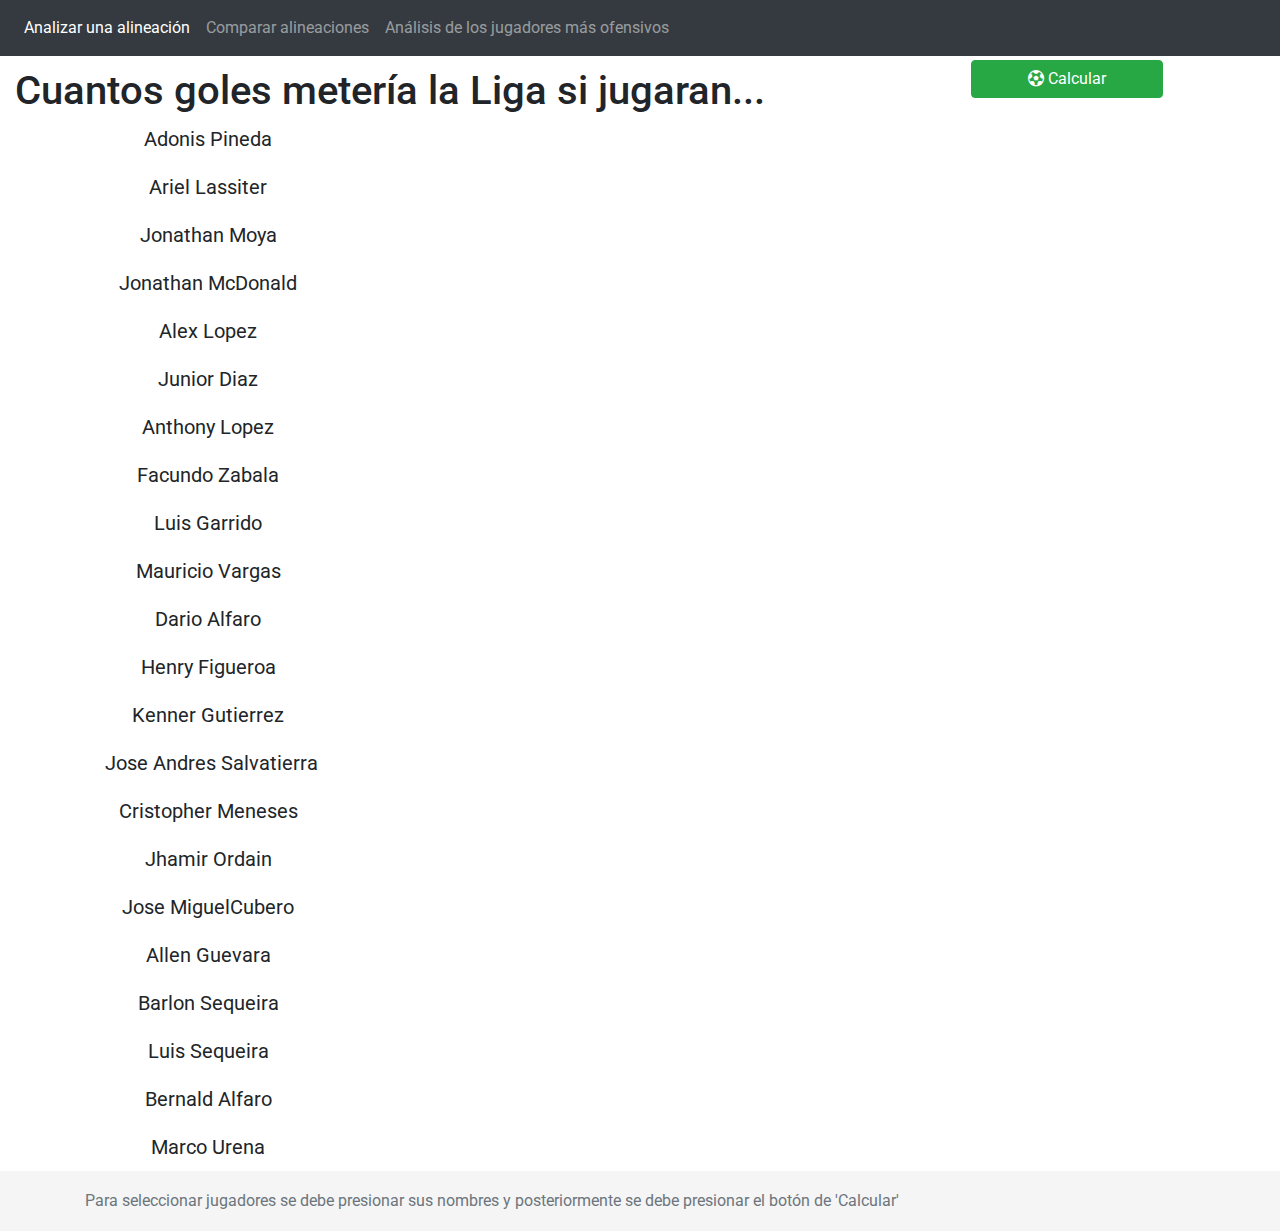
<file: index.html>
<!doctype html>
<html lang="en">
  <head>
    <meta charset="utf-8">
    <meta name="viewport" content="width=device-width, initial-scale=1, shrink-to-fit=no">
    <meta name="description" content="">
    <meta name="author" content="">
    <link rel="icon" href="/docs/4.1/assets/img/favicons/favicon.ico">
    <link href="https://fonts.googleapis.com/css?family=Roboto&display=swap" rel="stylesheet">  
    <title>Goles de la Liga</title>

    <link rel="canonical" href="https://getbootstrap.com/docs/4.1/examples/sticky-footer-navbar/">
    <link rel="stylesheet" href="https://stackpath.bootstrapcdn.com/font-awesome/4.7.0/css/font-awesome.min.css">
    <!-- Bootstrap core CSS -->
    <link href="bootstrap.min.css" rel="stylesheet">

    <!-- Custom styles for this template -->
    <link href="sticky-footer-navbar.css" rel="stylesheet">
    <!-- Global site tag (gtag.js) - Google Analytics -->
    <script async src="https://www.googletagmanager.com/gtag/js?id=UA-154931116-1"></script>
    <script>
      window.dataLayer = window.dataLayer || [];
      function gtag(){dataLayer.push(arguments);}
      gtag('js', new Date());

      gtag('config', 'UA-154931116-1');
    </script>

  </head>

  <body>
    <header>
      <!-- Fixed navbar -->
      <nav class="navbar navbar-expand-md navbar-dark fixed-top bg-dark">
        <!--
        <a class="navbar-brand" href="#">Fixed navbar</a>
        -->
        <button class="navbar-toggler" type="button" data-toggle="collapse" data-target="#navbarCollapse" aria-controls="navbarCollapse" aria-expanded="false" aria-label="Toggle navigation">
          <span class="navbar-toggler-icon"></span>
        </button>
        
        <div class="collapse navbar-collapse" id="navbarCollapse">
          <ul class="navbar-nav mr-auto">
            <li class="nav-item active">
              <a class="nav-link" href="./index.html">Analizar una alineación <span class="sr-only">(current)</span> </a>
            </li>
            <li class="nav-item">
              <a class="nav-link" href="./grafos.html">Comparar alineaciones</a>
            </li>
            
            <li class="nav-item">
              <a class="nav-link" href="./analisis.html">Análisis de los jugadores más ofensivos</a>
            </li>
            <!--
            <li class="nav-item">
              <a class="nav-link" href="./analisis2.html">Análisis de los jugadores más defensivos</a>
            </li>
            -->
          </ul>
        </div>
      </nav>
    </header>

    <!-- Begin page content -->
    <main role="main" class="container-fluid">
      <div class="row">
        <div class="col-sm-8" >
            <h1 class="mt-5" style="padding-top:7px;vertical-align: middle; display: table-cell;">Cuantos goles metería la Liga si jugaran...</h1>
        </div>
        <div class="col-sm-4">
            <div class="row" style="align-items: center; justify-content: center;">
                <div class="btn-group-toggle" data-toggle="buttons">
                    <button type="button" class="btnGrafo btn btn-success" id="btn_convertir" > <i class="fa fa-futbol-o"></i>
Calcular</button>
                </div>
            </div>
        </div>
        <!--
        <div class="col-sm-2">
            
            <button type="button" class="btn-lg btn btn-success" id="btn_convertir" style="font-size: 2em;display: block; margin: 0px 0;  width: 100%;height: 100%;">Calcular ⚽️</button> 
            <label class="btn btn-lg btn-success" id="btn_convertir" style="display: block; margin: 0px 0;  width: 100%;height: 100%;">
                <input type="button"> Calcular
            </label>
        </div>
        -->
      </div>
      <div class="row" style="width: 100%">
        <div class="col-sm-4" style="">    
        <center> 
            <div class="btn-group-toggle" data-toggle="buttons">
              <label class="btnPlayer btn btn-lg" id="btnAdonisPineda">
                <input type="checkbox" checked autocomplete="off"> Adonis Pineda
              </label>
              <label class="btnPlayer btn btn-lg" id="btnArielLassiter">
                <input type="checkbox" checked autocomplete="off"> Ariel Lassiter
              </label>
            </div>
            <div class="btn-group-toggle" data-toggle="buttons">
              <label class="btnPlayer btn btn-lg" id="btnJonathanMoya">
                <input type="checkbox" checked autocomplete="off"> Jonathan Moya
              </label>
              <label class="btnPlayer btn btn-lg" id="btnJonathanMcDonald">
                <input type="checkbox" checked autocomplete="off"> Jonathan McDonald
              </label>
            </div>
            <div class="btn-group-toggle" data-toggle="buttons">
              <label class="btnPlayer btn btn-lg" id="btnAlexLopez">
                <input type="checkbox" checked autocomplete="off"> Alex Lopez
              </label>
              <label class="btnPlayer btn btn-lg" id="btnJuniorDiaz">
                <input type="checkbox" checked autocomplete="off"> Junior Diaz
              </label>
           </div>
           <div class="btn-group-toggle" data-toggle="buttons">
              <label class="btnPlayer btn btn-lg" id="btnAnthonyLopez">
                <input type="checkbox" checked autocomplete="off"> Anthony Lopez
              </label>
              <label class="btnPlayer btn btn-lg" id="btnFacundoZavala">
                <input type="checkbox" checked autocomplete="off"> Facundo Zabala
              </label>
            </div>
            <div class="btn-group-toggle" data-toggle="buttons">
              <label class="btnPlayer btn btn-lg" id="btnLuisGarrido">
                <input type="checkbox" checked autocomplete="off"> Luis Garrido
              </label>
              <label class="btnPlayer btn btn-lg" id="btnMauricioVargas">
                <input type="checkbox" checked autocomplete="off"> Mauricio Vargas
              </label>
            </div>
            <div class="btn-group-toggle" data-toggle="buttons">
              <label class="btnPlayer btn btn-lg" id="btnDarioAlfaro">
                <input type="checkbox" checked autocomplete="off"> Dario Alfaro
              </label>
              <label class="btnPlayer btn btn-lg" id="btnHenryFigueroa">
                <input type="checkbox" checked autocomplete="off"> Henry Figueroa
              </label>
            </div>
            <div class="btn-group-toggle" data-toggle="buttons">
              <label class="btnPlayer btn btn-lg" id="btnKennerGutierrez">
                <input type="checkbox" checked autocomplete="off"> Kenner Gutierrez
              </label>
              <label class="btnPlayer btn btn-lg" id="btnJoseAndresSalvatierra">
                <input type="checkbox" checked autocomplete="off"> Jose Andres Salvatierra
              </label>
            </div>
            <div class="btn-group-toggle" data-toggle="buttons">
              <label class="btnPlayer btn btn-lg" id="btnCristopherMeneses">
                <input type="checkbox" checked autocomplete="off"> Cristopher Meneses
              </label>
              <label class="btnPlayer btn btn-lg" id="btnJhamirOrdain">
                <input type="checkbox" checked autocomplete="off"> Jhamir Ordain
              </label>
            </div>
            <div class="btn-group-toggle" data-toggle="buttons">
              <label class="btnPlayer btn btn-lg" id="btnJoseMiguelCubero">
                <input type="checkbox" checked autocomplete="off"> Jose MiguelCubero
              </label>
              <label class="btnPlayer btn btn-lg" id="btnAllenGuevara">
                <input type="checkbox" checked autocomplete="off"> Allen Guevara
              </label>
            </div>
            <div class="btn-group-toggle" data-toggle="buttons">
              <label class="btnPlayer btn btn-lg" id="btnBarlonSequeira">
                <input type="checkbox" checked autocomplete="off"> Barlon Sequeira
              </label>
              <label class="btnPlayer btn btn-lg" id="btnLuisSequeira">
                <input type="checkbox" checked autocomplete="off"> Luis Sequeira
              </label>
            </div>
            <div class="btn-group-toggle" data-toggle="buttons">
              <label class="btnPlayer btn btn-lg" id="btnBernaldAlfaro">
                <input type="checkbox" checked autocomplete="off"> Bernald Alfaro
              </label>
              <label class="btnPlayer btn btn-lg" id="btnMarcoUrena">
                <input type="checkbox" checked autocomplete="off"> Marco Urena
              </label>
            </div>
       </center>   
        
        
        
        </div>
        <div class="col-sm-8" style="">
            <div class="row">
                <div class="col-sm-6">
                    <p id="golfcada"><p>
                    <h1 class="superh" id="golf"> </h1>
                    <p id="golccada"><p>
                    <h1 class="superh" id="golc"> </h1>
                </div>
                <div class="col-sm-2">
                    <p id="adicional1"></p>
                    <h3 id="adicional1d"> </h3>
                    <p id="adicional2"></p>
                    <h3 id="adicional2d"> </h3>
                    <p id="adicional3"></p>
                    <h3 id="adicional3d"> </h3>
                    <p id="adicional4"></p>
                    <h3 id="adicional4d"> </h3>
                    <p id="adicional5"></p>
                    <h3 id="adicional5d"> </h3>
                </div>
            </div>
			
        </div>
      </div>

    </main>

    <footer class="footer">
      <div class="container">
        <span class="text-muted">Para seleccionar jugadores se debe presionar sus nombres y posteriormente se debe presionar el botón de 'Calcular'</span>
      </div>
    </footer>

    <!-- Bootstrap core JavaScript
    ================================================== -->
    <!-- Placed at the end of the document so the pages load faster -->
    <script src="https://code.jquery.com/jquery-3.3.1.slim.min.js" integrity="sha384-q8i/X+965DzO0rT7abK41JStQIAqVgRVzpbzo5smXKp4YfRvH+8abtTE1Pi6jizo" crossorigin="anonymous"></script>
    <script>window.jQuery || document.write('<script src="jquery-slim.min.js"><\/script>')</script>
    <script src="popper.min.js"></script>
    <script src="bootstrap.min.js"></script>
    <script src="estadisticas.js" type="text/javascript"></script>
  </body>
</html>
</file>
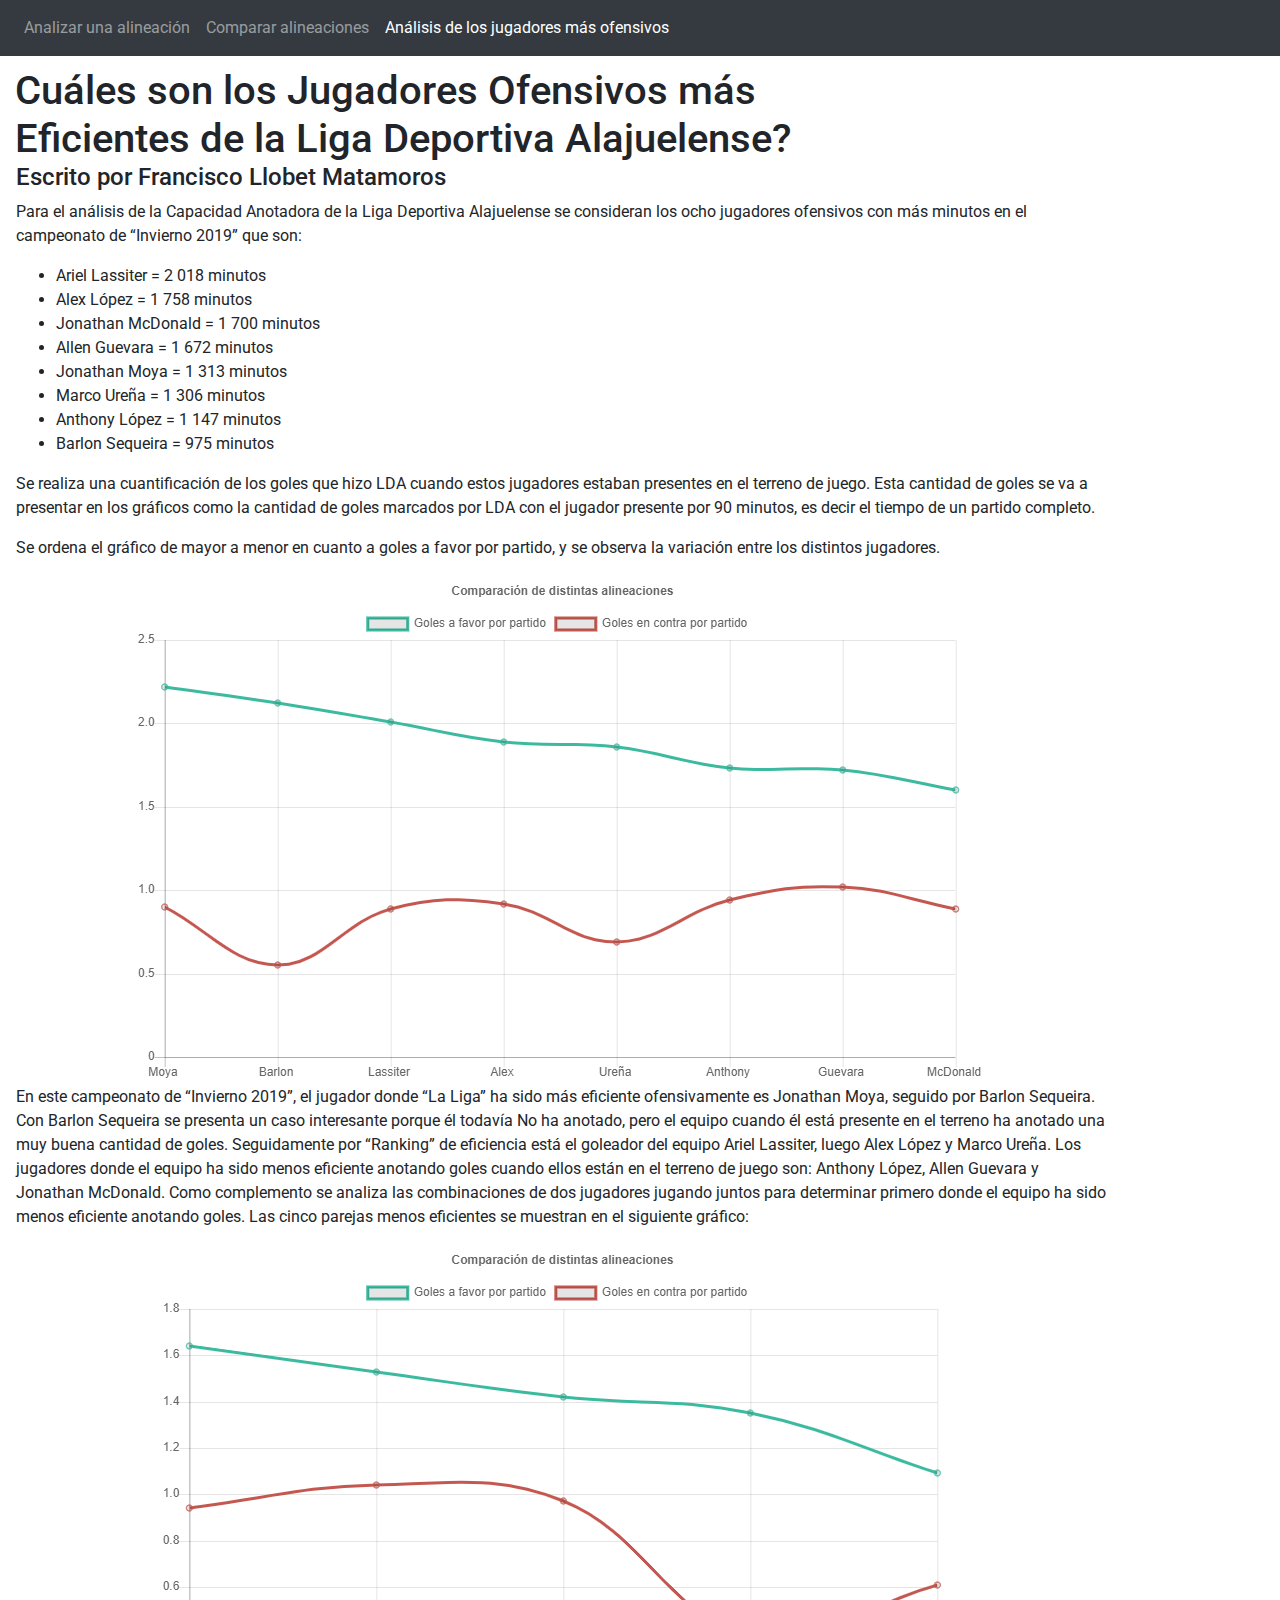
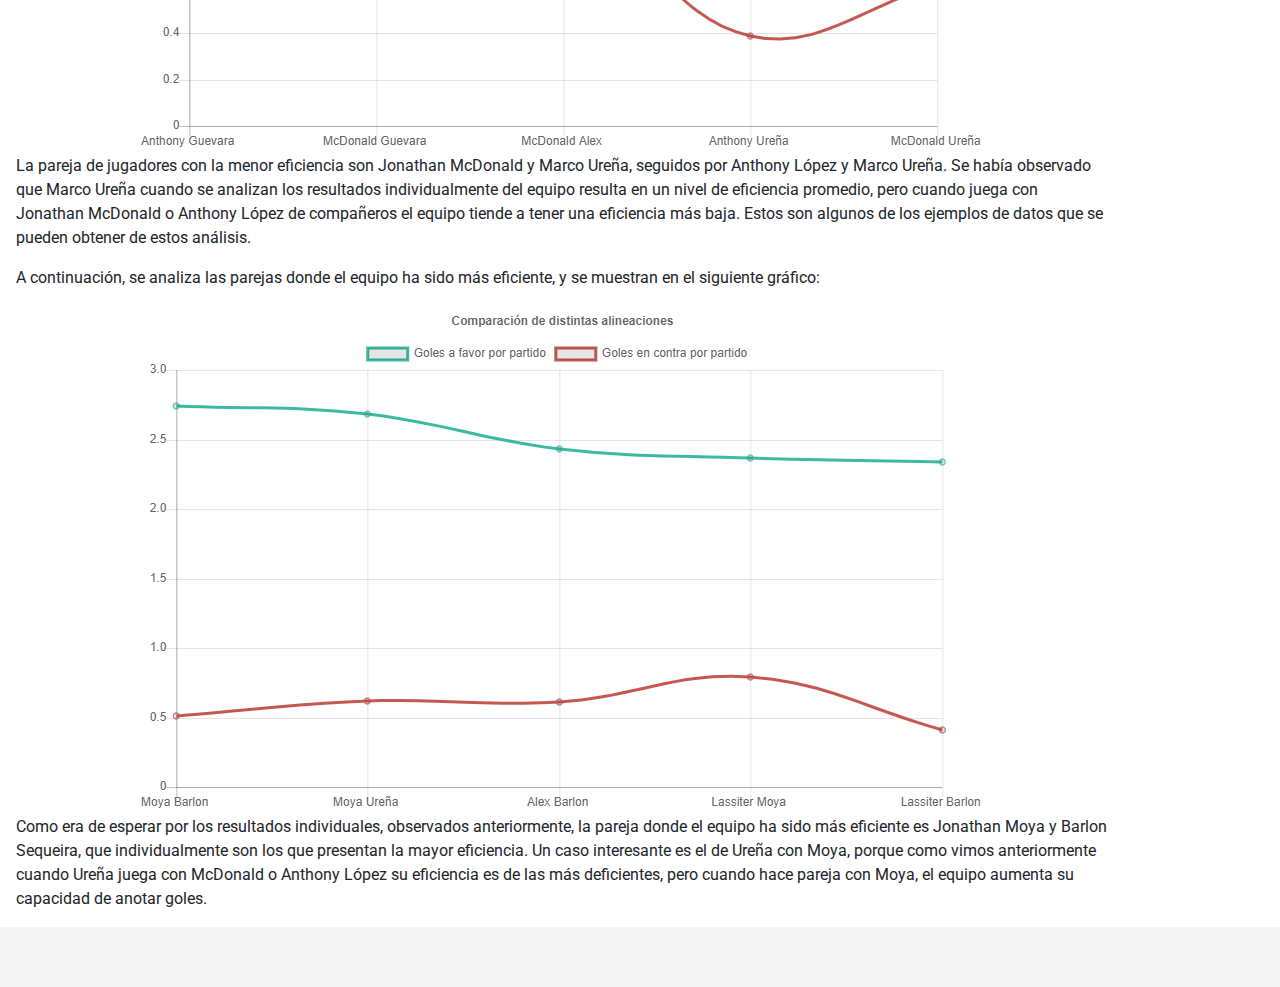
<file: analisis.html>
<!doctype html>
<html lang="en">
  <head>
    <meta charset="utf-8">
    <meta name="viewport" content="width=device-width, initial-scale=1, shrink-to-fit=no">
    <meta name="description" content="">
    <meta name="author" content="">
    <link rel="icon" href="/docs/4.1/assets/img/favicons/favicon.ico">
    <link href="https://fonts.googleapis.com/css?family=Roboto&display=swap" rel="stylesheet">  
    <title>Goles de la Liga</title>

    <link rel="canonical" href="https://getbootstrap.com/docs/4.1/examples/sticky-footer-navbar/">
    <link rel="stylesheet" href="https://stackpath.bootstrapcdn.com/font-awesome/4.7.0/css/font-awesome.min.css">
    <!-- Bootstrap core CSS -->
    <link href="bootstrap.min.css" rel="stylesheet">

    <!-- Custom styles for this template -->
    <link href="sticky-footer-navbar.css" rel="stylesheet">
    <!-- Global site tag (gtag.js) - Google Analytics -->
    <script async src="https://www.googletagmanager.com/gtag/js?id=UA-154931116-1"></script>
    <script>
      window.dataLayer = window.dataLayer || [];
      function gtag(){dataLayer.push(arguments);}
      gtag('js', new Date());

      gtag('config', 'UA-154931116-1');
    </script>

  </head>

  <body>
    <header>
      <!-- Fixed navbar -->
      <nav class="navbar navbar-expand-md navbar-dark fixed-top bg-dark">
        <!--
        <a class="navbar-brand" href="#">Fixed navbar</a>
        -->
        <button class="navbar-toggler" type="button" data-toggle="collapse" data-target="#navbarCollapse" aria-controls="navbarCollapse" aria-expanded="false" aria-label="Toggle navigation">
          <span class="navbar-toggler-icon"></span>
        </button>
        
        <div class="collapse navbar-collapse" id="navbarCollapse">
          <ul class="navbar-nav mr-auto">
            <li class="nav-item">
              <a class="nav-link" href="./index.html">Analizar una alineación <span class="sr-only">(current)</span> </a>
            </li>
            <li class="nav-item">
              <a class="nav-link" href="./grafos.html">Comparar alineaciones</a>
            </li>
            
            <li class="nav-item active">
              <a class="nav-link" href="./analisis.html">Análisis de los jugadores más ofensivos</a>
            </li>
            <!--
            <li class="nav-item">
              <a class="nav-link" href="./analisis2.html">Análisis de los jugadores más defensivos</a>
            </li>
            -->
          </ul>
        </div>
      </nav>
    </header>

    <!-- Begin page content -->
    <main role="main" class="container-fluid">
      <div class="row">
        <div class="col-sm-8" >
            <h1 class="mt-5" style="padding-top:7px;vertical-align: middle; display: table-cell;">Cuáles son los Jugadores Ofensivos más Eficientes de la Liga Deportiva Alajuelense?</h1>
        </div>
        <div class="col-sm-4">

        </div>
      </div>
      <div class="row" style="padding-left:1em !important; padding-right: 1em;width: 90%">
        <h4>Escrito por Francisco Llobet Matamoros</h4>
        <p>
            Para el análisis de la Capacidad Anotadora de la Liga Deportiva Alajuelense se consideran los ocho jugadores ofensivos con más minutos en el campeonato de “Invierno 2019” que son: 
        </p>
        <ul>
            <li> Ariel Lassiter = 2 018 minutos
            </li>
            <li> Alex López = 1 758 minutos
            </li>
            <li> Jonathan McDonald = 1 700 minutos
            </li>
            <li> Allen Guevara = 1 672 minutos
            </li>
            <li> Jonathan Moya = 1 313 minutos
            </li>
            <li> Marco Ureña = 1 306 minutos
            </li>
            <li> Anthony López = 1 147 minutos
            </li>
            <li> Barlon Sequeira = 975 minutos
            </li>
        </ul>
        
       <p>
       Se realiza una cuantificación de los goles que hizo LDA cuando estos jugadores estaban presentes en el terreno de juego.  Esta cantidad de goles se va a presentar en los gráficos como la cantidad de goles marcados por LDA con el jugador presente por 90 minutos, es decir el tiempo de un partido completo.
       </p>
       
       <p>
Se ordena el gráfico de mayor a menor en cuanto a goles a favor por partido, y se observa la variación entre los distintos jugadores.
    </p>
    <img class="center" src="analisis11.png">
    
    <p>
    En este campeonato de “Invierno 2019”, el jugador donde “La Liga” ha sido más eficiente ofensivamente es Jonathan Moya, seguido por Barlon Sequeira.  Con Barlon Sequeira se presenta un caso interesante porque él todavía No ha anotado, pero el equipo cuando él está presente en el terreno ha anotado una muy buena cantidad de goles.
Seguidamente por “Ranking” de eficiencia está el goleador del equipo Ariel Lassiter, luego Alex López y Marco Ureña.
Los jugadores donde el equipo ha sido menos eficiente anotando goles cuando ellos están en el terreno de juego son: Anthony López, Allen Guevara y Jonathan McDonald.
Como complemento se analiza las combinaciones de dos jugadores jugando juntos para determinar primero donde el equipo ha sido menos eficiente anotando goles.  Las cinco parejas menos eficientes se muestran en el siguiente gráfico:
</p>

<img class="center" src="analisis12.png">

<p>
La pareja de jugadores con la menor eficiencia son Jonathan McDonald y Marco Ureña, seguidos por Anthony López y Marco Ureña.  Se había observado que Marco Ureña cuando se analizan los resultados individualmente del equipo resulta en un nivel de eficiencia promedio, pero cuando juega con Jonathan McDonald o Anthony López de compañeros el equipo tiende a tener una eficiencia más baja.  Estos son algunos de los ejemplos de datos que se pueden obtener de estos análisis.
</p>

<p>
A continuación, se analiza las parejas donde el equipo ha sido más eficiente, y se muestran en el siguiente gráfico:
</p>


<img class="center" src="analisis13.png">

<p>
Como era de esperar por los resultados individuales, observados anteriormente, la pareja donde el equipo ha sido más eficiente es Jonathan Moya y Barlon Sequeira, que individualmente son los que presentan la mayor eficiencia.  Un caso interesante es el de Ureña con Moya, porque como vimos anteriormente cuando Ureña juega con McDonald o Anthony López su eficiencia es de las más deficientes, pero cuando hace pareja con Moya, el equipo aumenta su capacidad de anotar goles.

</p>

        
        </div>
        

    </main>

    <footer class="footer">
      <div class="container">
        <span class="text-muted"> </span>
      </div>
    </footer>

    <!-- Bootstrap core JavaScript
    ================================================== -->
    <!-- Placed at the end of the document so the pages load faster -->
    <script src="https://code.jquery.com/jquery-3.3.1.slim.min.js" integrity="sha384-q8i/X+965DzO0rT7abK41JStQIAqVgRVzpbzo5smXKp4YfRvH+8abtTE1Pi6jizo" crossorigin="anonymous"></script>
    <script>window.jQuery || document.write('<script src="jquery-slim.min.js"><\/script>')</script>
    <script src="popper.min.js"></script>
    <script src="bootstrap.min.js"></script>
    <script src="estadisticas.js" type="text/javascript"></script>
  </body>
</html>
</file>
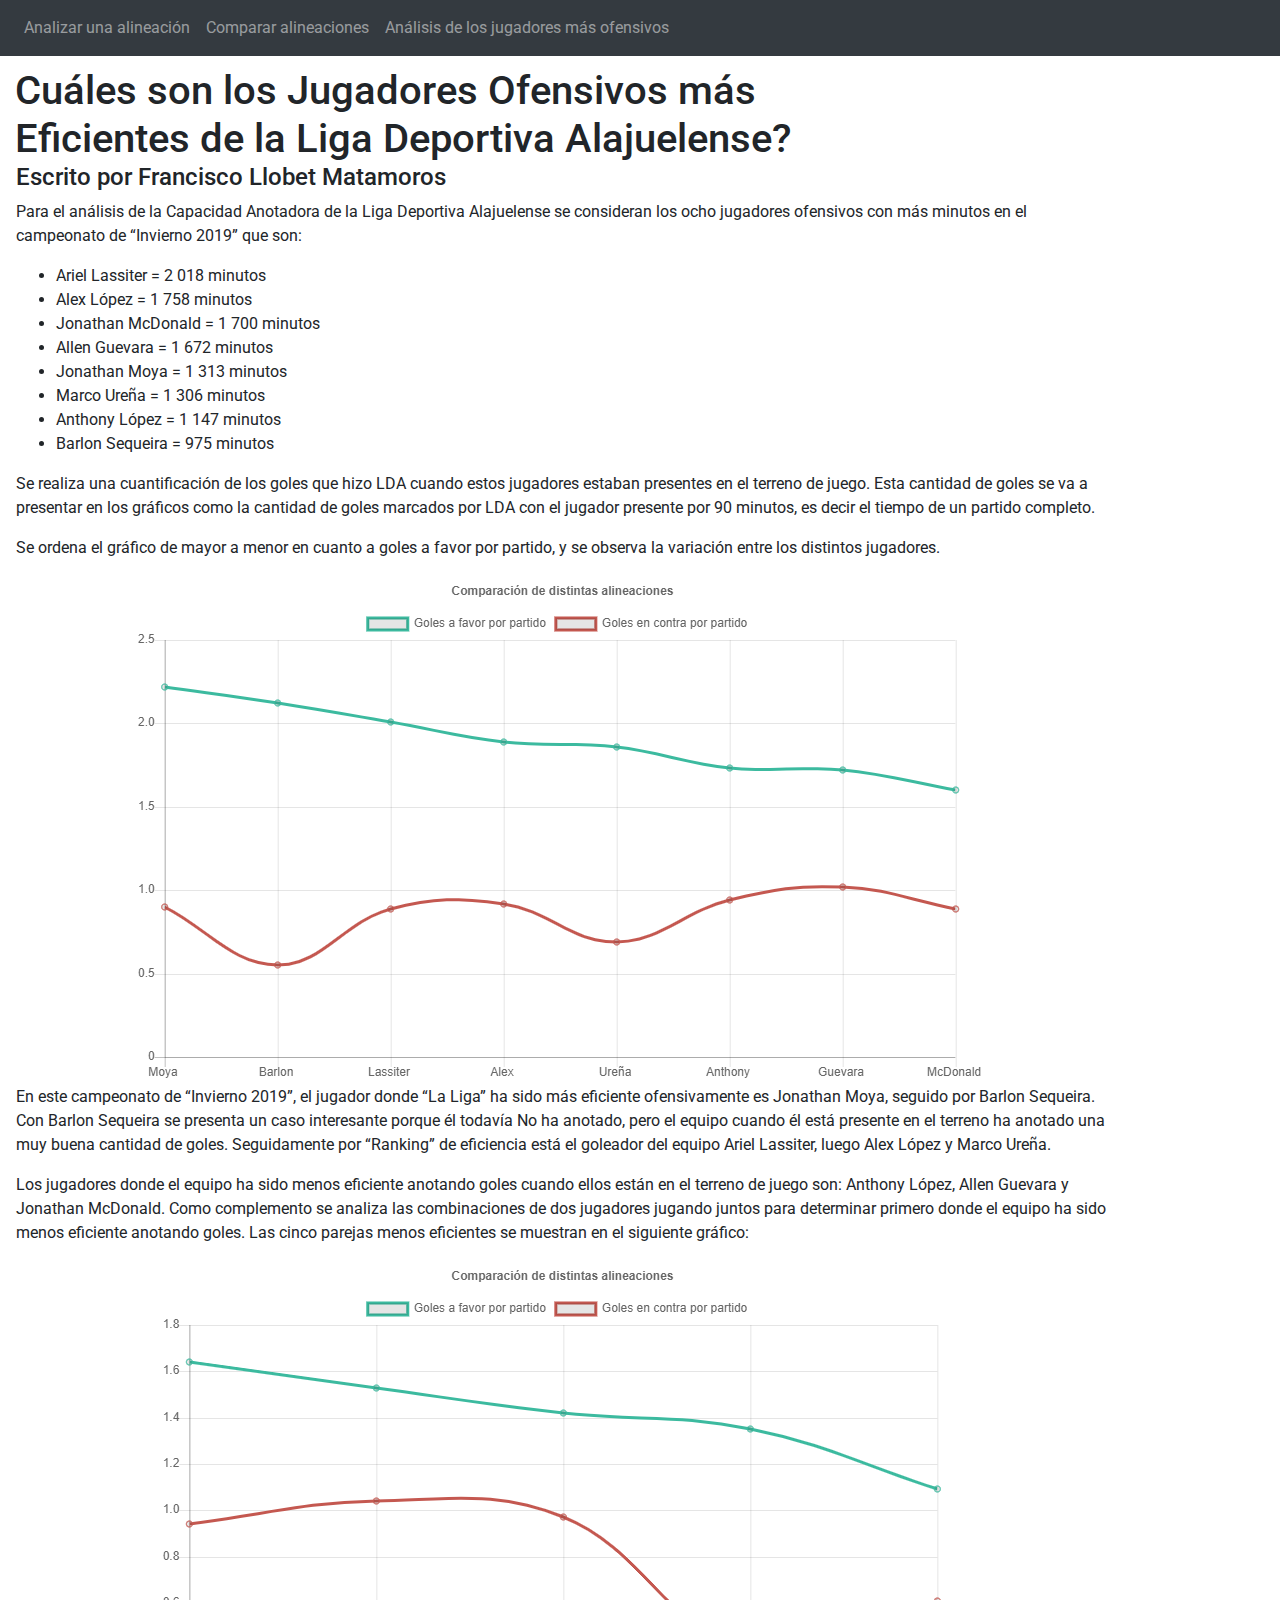
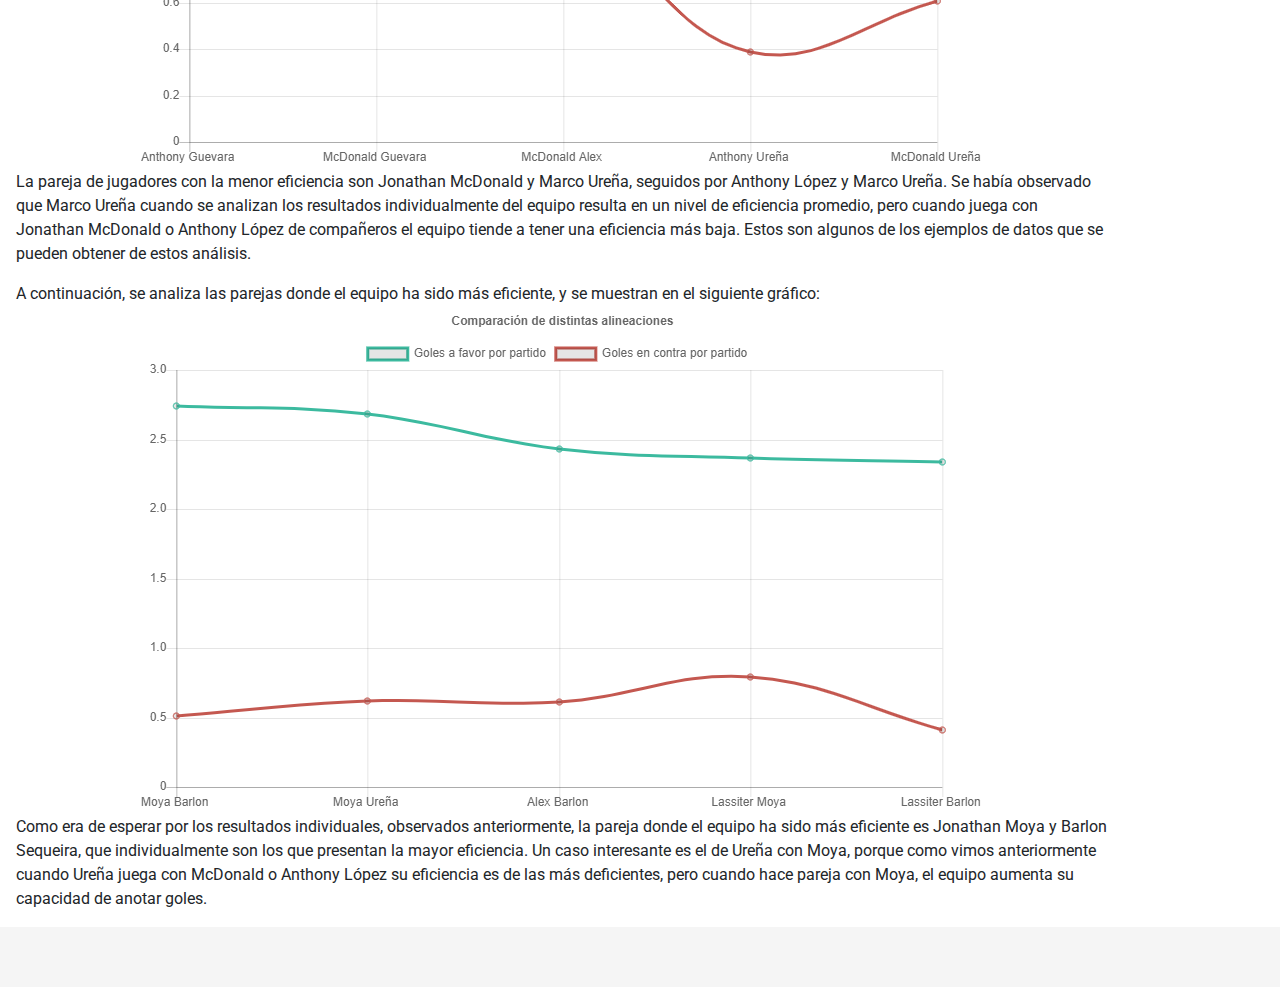
<file: analisis2.html>
<!doctype html>
<html lang="en">
  <head>
    <meta charset="utf-8">
    <meta name="viewport" content="width=device-width, initial-scale=1, shrink-to-fit=no">
    <meta name="description" content="">
    <meta name="author" content="">
    <link rel="icon" href="/docs/4.1/assets/img/favicons/favicon.ico">
    <link href="https://fonts.googleapis.com/css?family=Roboto&display=swap" rel="stylesheet">  
    <title>Goles de la Liga</title>

    <link rel="canonical" href="https://getbootstrap.com/docs/4.1/examples/sticky-footer-navbar/">
    <link rel="stylesheet" href="https://stackpath.bootstrapcdn.com/font-awesome/4.7.0/css/font-awesome.min.css">
    <!-- Bootstrap core CSS -->
    <link href="bootstrap.min.css" rel="stylesheet">

    <!-- Custom styles for this template -->
    <link href="sticky-footer-navbar.css" rel="stylesheet">
    <!-- Global site tag (gtag.js) - Google Analytics -->
    <script async src="https://www.googletagmanager.com/gtag/js?id=UA-154931116-1"></script>
    <script>
      window.dataLayer = window.dataLayer || [];
      function gtag(){dataLayer.push(arguments);}
      gtag('js', new Date());

      gtag('config', 'UA-154931116-1');
    </script>

  </head>

  <body>
    <header>
      <!-- Fixed navbar -->
      <nav class="navbar navbar-expand-md navbar-dark fixed-top bg-dark">
        <!--
        <a class="navbar-brand" href="#">Fixed navbar</a>
        -->
        <button class="navbar-toggler" type="button" data-toggle="collapse" data-target="#navbarCollapse" aria-controls="navbarCollapse" aria-expanded="false" aria-label="Toggle navigation">
          <span class="navbar-toggler-icon"></span>
        </button>
        
        <div class="collapse navbar-collapse" id="navbarCollapse">
          <ul class="navbar-nav mr-auto">
            <li class="nav-item">
              <a class="nav-link" href="./index.html">Analizar una alineación <span class="sr-only">(current)</span> </a>
            </li>
            <li class="nav-item">
              <a class="nav-link" href="./grafos.html">Comparar alineaciones</a>
            </li>
            
            <li class="nav-item">
              <a class="nav-link" href="./analisis.html">Análisis de los jugadores más ofensivos</a>
            </li>
            <!--
            <li class="nav-item active">
              <a class="nav-link" href="./analisis2.html">Análisis de los jugadores más defensivos</a>
            </li>
            -->
          </ul>
        </div>
      </nav>
    </header>

    <!-- Begin page content -->
    <main role="main" class="container-fluid">
      <div class="row">
        <div class="col-sm-8" >
            <h1 class="mt-5" style="padding-top:7px;vertical-align: middle; display: table-cell;">Cuáles son los Jugadores Ofensivos más Eficientes de la Liga Deportiva Alajuelense?</h1>
        </div>
        <div class="col-sm-4">

        </div>
      </div>
      <div class="row" style="padding-left:1em !important; padding-right: 1em;width: 90%">
        <h4>Escrito por Francisco Llobet Matamoros</h4>
        <p>
            Para el análisis de la Capacidad Anotadora de la Liga Deportiva Alajuelense se consideran los ocho jugadores ofensivos con más minutos en el campeonato de “Invierno 2019” que son: 
        </p>
        <ul>
            <li> Ariel Lassiter = 2 018 minutos
            </li>
            <li> Alex López = 1 758 minutos
            </li>
            <li> Jonathan McDonald = 1 700 minutos
            </li>
            <li> Allen Guevara = 1 672 minutos
            </li>
            <li> Jonathan Moya = 1 313 minutos
            </li>
            <li> Marco Ureña = 1 306 minutos
            </li>
            <li> Anthony López = 1 147 minutos
            </li>
            <li> Barlon Sequeira = 975 minutos
            </li>
        </ul>
        
       <p>
       Se realiza una cuantificación de los goles que hizo LDA cuando estos jugadores estaban presentes en el terreno de juego.  Esta cantidad de goles se va a presentar en los gráficos como la cantidad de goles marcados por LDA con el jugador presente por 90 minutos, es decir el tiempo de un partido completo.
       </p>
       <p>
Se ordena el gráfico de mayor a menor en cuanto a goles a favor por partido, y se observa la variación entre los distintos jugadores.
    </p>
    <img class="center" src="analisis11.png">
    
    <p>
    En este campeonato de “Invierno 2019”, el jugador donde “La Liga” ha sido más eficiente ofensivamente es Jonathan Moya, seguido por Barlon Sequeira.  Con Barlon Sequeira se presenta un caso interesante porque él todavía No ha anotado, pero el equipo cuando él está presente en el terreno ha anotado una muy buena cantidad de goles.
Seguidamente por “Ranking” de eficiencia está el goleador del equipo Ariel Lassiter, luego Alex López y Marco Ureña.

</p>
<p>
Los jugadores donde el equipo ha sido menos eficiente anotando goles cuando ellos están en el terreno de juego son: Anthony López, Allen Guevara y Jonathan McDonald.
Como complemento se analiza las combinaciones de dos jugadores jugando juntos para determinar primero donde el equipo ha sido menos eficiente anotando goles.  Las cinco parejas menos eficientes se muestran en el siguiente gráfico:
</p>

<img class="center" src="analisis12.png">

<p>
La pareja de jugadores con la menor eficiencia son Jonathan McDonald y Marco Ureña, seguidos por Anthony López y Marco Ureña.  Se había observado que Marco Ureña cuando se analizan los resultados individualmente del equipo resulta en un nivel de eficiencia promedio, pero cuando juega con Jonathan McDonald o Anthony López de compañeros el equipo tiende a tener una eficiencia más baja.  Estos son algunos de los ejemplos de datos que se pueden obtener de estos análisis.
<p>

</p>
A continuación, se analiza las parejas donde el equipo ha sido más eficiente, y se muestran en el siguiente gráfico:
</p>


<img class="center" src="analisis13.png">

<p>
Como era de esperar por los resultados individuales, observados anteriormente, la pareja donde el equipo ha sido más eficiente es Jonathan Moya y Barlon Sequeira, que individualmente son los que presentan la mayor eficiencia.  Un caso interesante es el de Ureña con Moya, porque como vimos anteriormente cuando Ureña juega con McDonald o Anthony López su eficiencia es de las más deficientes, pero cuando hace pareja con Moya, el equipo aumenta su capacidad de anotar goles.

</p>

        
        
        
        
        
        </div>
        

    </main>

    <footer class="footer">
      <div class="container">
        <span class="text-muted"> </span>
      </div>
    </footer>

    <!-- Bootstrap core JavaScript
    ================================================== -->
    <!-- Placed at the end of the document so the pages load faster -->
    <script src="https://code.jquery.com/jquery-3.3.1.slim.min.js" integrity="sha384-q8i/X+965DzO0rT7abK41JStQIAqVgRVzpbzo5smXKp4YfRvH+8abtTE1Pi6jizo" crossorigin="anonymous"></script>
    <script>window.jQuery || document.write('<script src="jquery-slim.min.js"><\/script>')</script>
    <script src="popper.min.js"></script>
    <script src="bootstrap.min.js"></script>
    <script src="estadisticas.js" type="text/javascript"></script>
  </body>
</html>
</file>
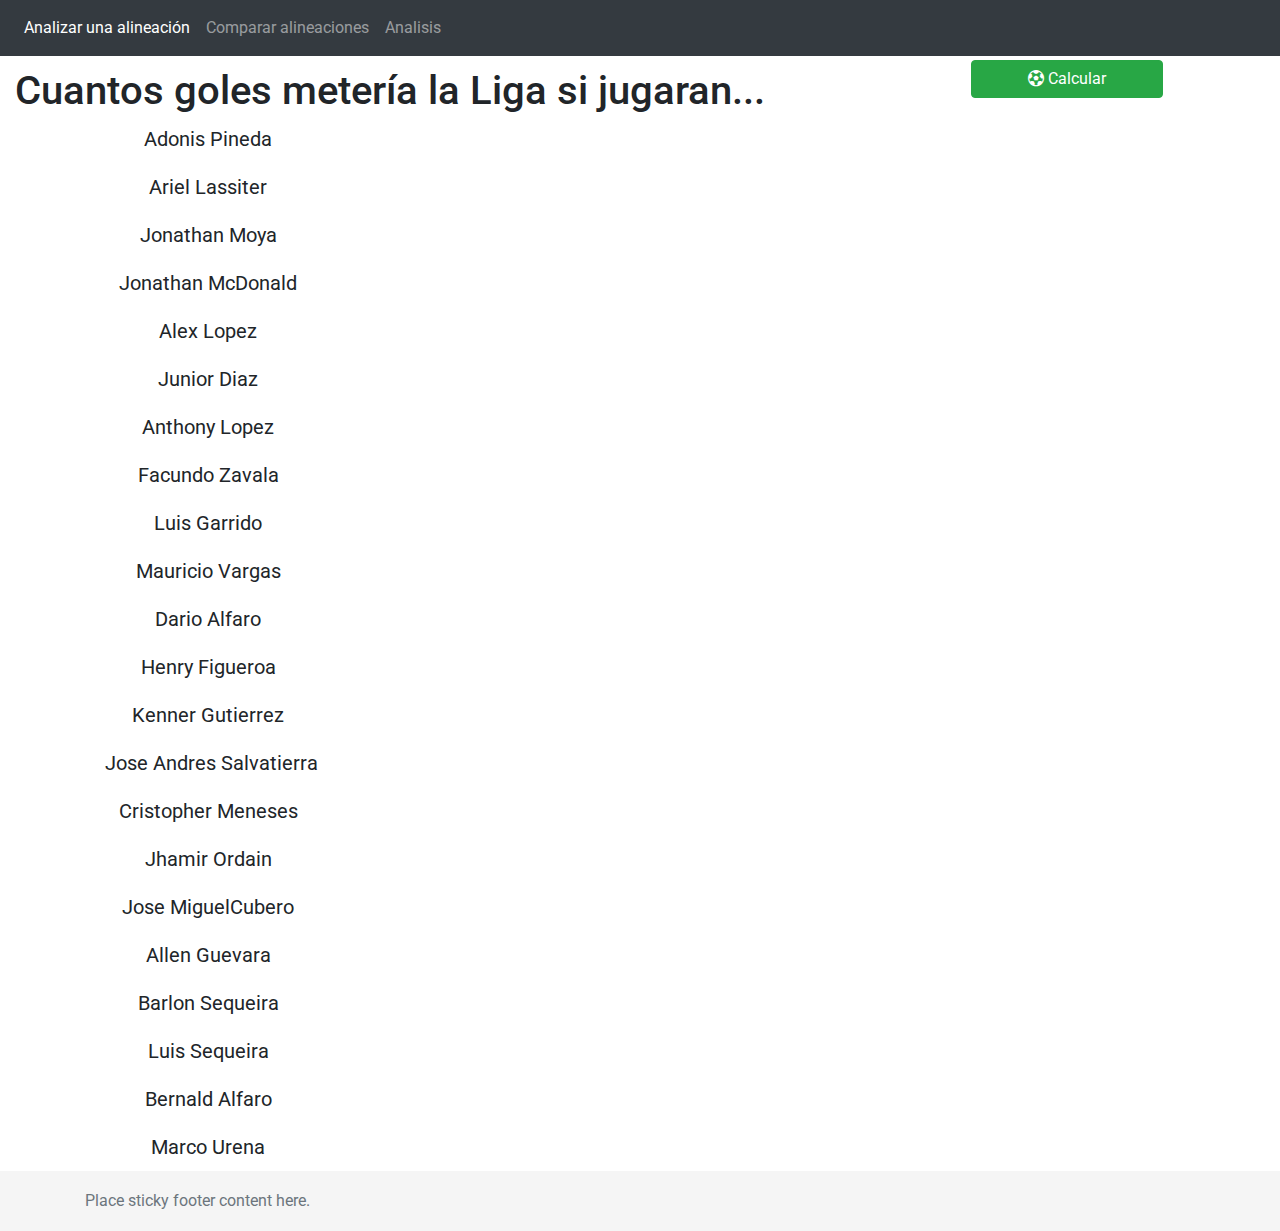
<file: indexnuevo.html>
<!doctype html>
<html lang="en">
  <head>
    <meta charset="utf-8">
    <meta name="viewport" content="width=device-width, initial-scale=1, shrink-to-fit=no">
    <meta name="description" content="">
    <meta name="author" content="">
    <link rel="icon" href="/docs/4.1/assets/img/favicons/favicon.ico">
    <link href="https://fonts.googleapis.com/css?family=Roboto&display=swap" rel="stylesheet">  
    <title>Sticky Footer Navbar Template for Bootstrap</title>

    <link rel="canonical" href="https://getbootstrap.com/docs/4.1/examples/sticky-footer-navbar/">
    <link rel="stylesheet" href="https://stackpath.bootstrapcdn.com/font-awesome/4.7.0/css/font-awesome.min.css">
    <!-- Bootstrap core CSS -->
    <link href="bootstrap.min.css" rel="stylesheet">

    <!-- Custom styles for this template -->
    <link href="sticky-footer-navbar.css" rel="stylesheet">
  </head>

  <body>
    <header>
      <!-- Fixed navbar -->
      <nav class="navbar navbar-expand-md navbar-dark fixed-top bg-dark">
        <!--
        <a class="navbar-brand" href="#">Fixed navbar</a>
        -->
        <button class="navbar-toggler" type="button" data-toggle="collapse" data-target="#navbarCollapse" aria-controls="navbarCollapse" aria-expanded="false" aria-label="Toggle navigation">
          <span class="navbar-toggler-icon"></span>
        </button>
        
        <div class="collapse navbar-collapse" id="navbarCollapse">
          <ul class="navbar-nav mr-auto">
            <li class="nav-item active">
              <a class="nav-link" href="./index.html">Analizar una alineación <span class="sr-only">(current)</span> </a>
            </li>
            <li class="nav-item">
              <a class="nav-link" href="./grafos.html">Comparar alineaciones</a>
            </li>
            <li class="nav-item">
              <a class="nav-link" href="./analisis.html">Analisis</a>
            </li>
          </ul>
        </div>
      </nav>
    </header>

    <!-- Begin page content -->
    <main role="main" class="container-fluid">
      <div class="row">
        <div class="col-sm-8" >
            <h1 class="mt-5" style="padding-top:7px;vertical-align: middle; display: table-cell;">Cuantos goles metería la Liga si jugaran...</h1>
        </div>
        <div class="col-sm-4">
            <div class="row" style="align-items: center; justify-content: center;">
                <div class="btn-group-toggle" data-toggle="buttons">
                    <button type="button" class="btnGrafo btn btn-success" id="btn_convertir" > <i class="fa fa-futbol-o"></i>
Calcular</button>
                </div>
            </div>
        </div>
        <!--
        <div class="col-sm-2">
            
            <button type="button" class="btn-lg btn btn-success" id="btn_convertir" style="font-size: 2em;display: block; margin: 0px 0;  width: 100%;height: 100%;">Calcular ⚽️</button> 
            <label class="btn btn-lg btn-success" id="btn_convertir" style="display: block; margin: 0px 0;  width: 100%;height: 100%;">
                <input type="button"> Calcular
            </label>
        </div>
        -->
      </div>
      <div class="row" style="width: 100%">
        <div class="col-sm-4" style="">    
        <center> 
            <div class="btn-group-toggle" data-toggle="buttons">
              <label class="btnPlayer btn btn-lg" id="btnAdonisPineda">
                <input type="checkbox" checked autocomplete="off"> Adonis Pineda
              </label>
              <label class="btnPlayer btn btn-lg" id="btnArielLassiter">
                <input type="checkbox" checked autocomplete="off"> Ariel Lassiter
              </label>
            </div>
            <div class="btn-group-toggle" data-toggle="buttons">
              <label class="btnPlayer btn btn-lg" id="btnJonathanMoya">
                <input type="checkbox" checked autocomplete="off"> Jonathan Moya
              </label>
              <label class="btnPlayer btn btn-lg" id="btnJonathanMcDonald">
                <input type="checkbox" checked autocomplete="off"> Jonathan McDonald
              </label>
            </div>
            <div class="btn-group-toggle" data-toggle="buttons">
              <label class="btnPlayer btn btn-lg" id="btnAlexLopez">
                <input type="checkbox" checked autocomplete="off"> Alex Lopez
              </label>
              <label class="btnPlayer btn btn-lg" id="btnJuniorDiaz">
                <input type="checkbox" checked autocomplete="off"> Junior Diaz
              </label>
           </div>
           <div class="btn-group-toggle" data-toggle="buttons">
              <label class="btnPlayer btn btn-lg" id="btnAnthonyLopez">
                <input type="checkbox" checked autocomplete="off"> Anthony Lopez
              </label>
              <label class="btnPlayer btn btn-lg" id="btnFacundoZavala">
                <input type="checkbox" checked autocomplete="off"> Facundo Zavala
              </label>
            </div>
            <div class="btn-group-toggle" data-toggle="buttons">
              <label class="btnPlayer btn btn-lg" id="btnLuisGarrido">
                <input type="checkbox" checked autocomplete="off"> Luis Garrido
              </label>
              <label class="btnPlayer btn btn-lg" id="btnMauricioVargas">
                <input type="checkbox" checked autocomplete="off"> Mauricio Vargas
              </label>
            </div>
            <div class="btn-group-toggle" data-toggle="buttons">
              <label class="btnPlayer btn btn-lg" id="btnDarioAlfaro">
                <input type="checkbox" checked autocomplete="off"> Dario Alfaro
              </label>
              <label class="btnPlayer btn btn-lg" id="btnHenryFigueroa">
                <input type="checkbox" checked autocomplete="off"> Henry Figueroa
              </label>
            </div>
            <div class="btn-group-toggle" data-toggle="buttons">
              <label class="btnPlayer btn btn-lg" id="btnKennerGutierrez">
                <input type="checkbox" checked autocomplete="off"> Kenner Gutierrez
              </label>
              <label class="btnPlayer btn btn-lg" id="btnJoseAndresSalvatierra">
                <input type="checkbox" checked autocomplete="off"> Jose Andres Salvatierra
              </label>
            </div>
            <div class="btn-group-toggle" data-toggle="buttons">
              <label class="btnPlayer btn btn-lg" id="btnCristopherMeneses">
                <input type="checkbox" checked autocomplete="off"> Cristopher Meneses
              </label>
              <label class="btnPlayer btn btn-lg" id="btnJhamirOrdain">
                <input type="checkbox" checked autocomplete="off"> Jhamir Ordain
              </label>
            </div>
            <div class="btn-group-toggle" data-toggle="buttons">
              <label class="btnPlayer btn btn-lg" id="btnJoseMiguelCubero">
                <input type="checkbox" checked autocomplete="off"> Jose MiguelCubero
              </label>
              <label class="btnPlayer btn btn-lg" id="btnAllenGuevara">
                <input type="checkbox" checked autocomplete="off"> Allen Guevara
              </label>
            </div>
            <div class="btn-group-toggle" data-toggle="buttons">
              <label class="btnPlayer btn btn-lg" id="btnBarlonSequeira">
                <input type="checkbox" checked autocomplete="off"> Barlon Sequeira
              </label>
              <label class="btnPlayer btn btn-lg" id="btnLuisSequeira">
                <input type="checkbox" checked autocomplete="off"> Luis Sequeira
              </label>
            </div>
            <div class="btn-group-toggle" data-toggle="buttons">
              <label class="btnPlayer btn btn-lg" id="btnBernaldAlfaro">
                <input type="checkbox" checked autocomplete="off"> Bernald Alfaro
              </label>
              <label class="btnPlayer btn btn-lg" id="btnMarcoUrena">
                <input type="checkbox" checked autocomplete="off"> Marco Urena
              </label>
            </div>
       </center>   
        
        
        
        </div>
        <div class="col-sm-8" style="">
            <div class="row">
                <div class="col-sm-6">
                    <p id="golfcada"><p>
                    <h1 class="superh" id="golf"> </h1>
                    <p id="golccada"><p>
                    <h1 class="superh" id="golc"> </h1>
                </div>
                <div class="col-sm-2">
                    <p id="adicional1"></p>
                    <h3 id="adicional1d"> </h3>
                    <p id="adicional2"></p>
                    <h3 id="adicional2d"> </h3>
                    <p id="adicional3"></p>
                    <h3 id="adicional3d"> </h3>
                    <p id="adicional4"></p>
                    <h3 id="adicional4d"> </h3>
                    <p id="adicional5"></p>
                    <h3 id="adicional5d"> </h3>
                </div>
            </div>
			
        </div>
      </div>

    </main>

    <footer class="footer">
      <div class="container">
        <span class="text-muted">Place sticky footer content here.</span>
      </div>
    </footer>

    <!-- Bootstrap core JavaScript
    ================================================== -->
    <!-- Placed at the end of the document so the pages load faster -->
    <script src="https://code.jquery.com/jquery-3.3.1.slim.min.js" integrity="sha384-q8i/X+965DzO0rT7abK41JStQIAqVgRVzpbzo5smXKp4YfRvH+8abtTE1Pi6jizo" crossorigin="anonymous"></script>
    <script>window.jQuery || document.write('<script src="jquery-slim.min.js"><\/script>')</script>
    <script src="popper.min.js"></script>
    <script src="bootstrap.min.js"></script>
    <script src="estadisticas.js" type="text/javascript"></script>
  </body>
</html>
</file>
<file: sticky-footer-navbar.css>
/* Sticky footer styles
-------------------------------------------------- */
html {
  position: relative;
  min-height: 100%;
}
body {
  /* Margin bottom by footer height */
  margin-bottom: 60px;
}
.footer {
  position: absolute;
  bottom: 0;
  width: 100%;
  /* Set the fixed height of the footer here */
  height: 60px;
  line-height: 60px; /* Vertically center the text there */
  background-color: #f5f5f5;
}


/* Custom page CSS
-------------------------------------------------- */
/* Not required for template or sticky footer method. */

body {
  font-family: 'Roboto', sans-serif;
}

body > .container-fluid {
  padding: 60px 15px 0;
}

.footer > .container-fluid {
  padding-right: 15px;
  padding-left: 15px;
}

code {
  font-size: 80%;
}

.btnPlayer{
    width:12em;
}

.btnGrafo{
    width:12em;
}

.btnPlayer:hover { background-color: violet !important; border-color: violet !important;}

.superh{
    font-size: 8em !important;
    font-weight: bold;
}

.center {
  display: block !important;
  margin-left: auto !important;
  margin-right: auto !important;
  /*width: 100% !important;*/
}
</file>
